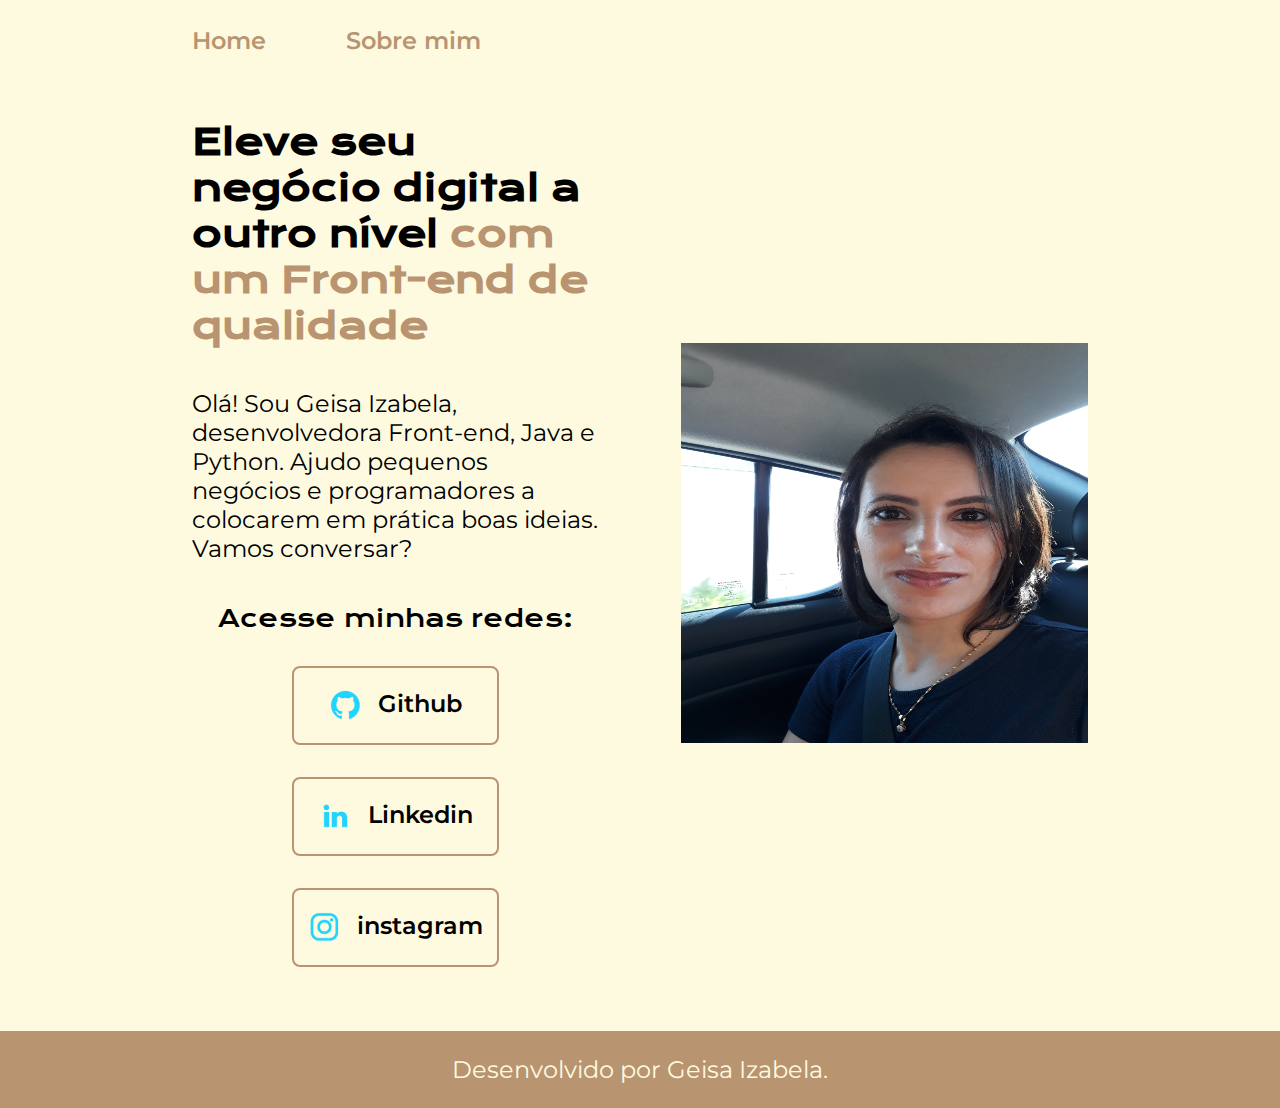
<file: index.html>
<!DOCTYPE html>
<html lang="pt-br">
<head>
    <meta charset="UTF-8">
    <meta http-equiv="X-UA-Compatible" content="IE-edge">
    <meta name="viewport" content="width=device-width, initial-scale=1.0">
    <title>Portifolio</title>
    <link rel="Stylesheet" href="./styles/style.css">
</head>
<body>
    <header class="cabecalho">
        <nav class="cabecalho__menu">
            <a class="cabecalho__menu__link" href="index.html">Home</a>
            <a class="cabecalho__menu__link" href="about.html">Sobre mim</a>
        </nav>
    </header>
    <main class="apresentacao">
        <section class="apresentacao__conteudo">
            <h1 class="apresentacao__conteudo__titulo">Eleve seu negócio digital a outro nível <strong class="titulo-destaque">com um Front-end de qualidade</strong></h1>
            <p class="apresentacao__conteudo__texto">Olá! Sou Geisa Izabela, desenvolvedora Front-end, Java  e Python. Ajudo pequenos negócios e programadores a colocarem em prática boas ideias. Vamos conversar?</p>
            <div class="apresentacao__links">
                <h2 class="apresentacao__links__subtitulo">Acesse minhas redes:</h2>
                <a class="apresentacao__links__navegacao" href= "https://github.com/GeisaGitHub">
                    <img src="./assets/github.png">
                    Github
                </a>
                <a class="apresentacao__links__navegacao" href= "https://linkedin.com/in/geisaizabela">
                    <img src="./assets/linkedin.png">
                    Linkedin
                </a>
                <a class="apresentacao__links__navegacao" href= "https://instagram.com/geisaizabela">
                    <img src="./assets/instagram.png">
                    instagram
                </a>
            </div>
        </section>
        <img class= "apresentacao__imagem" src= "./assets/foto.perfil.jpg" alt="foto geisa" height="400" width="200">
    </main>
    <footer class="rodape">
        <p>Desenvolvido por Geisa Izabela.</p>
    </footer>
</body>
</html>
</file>
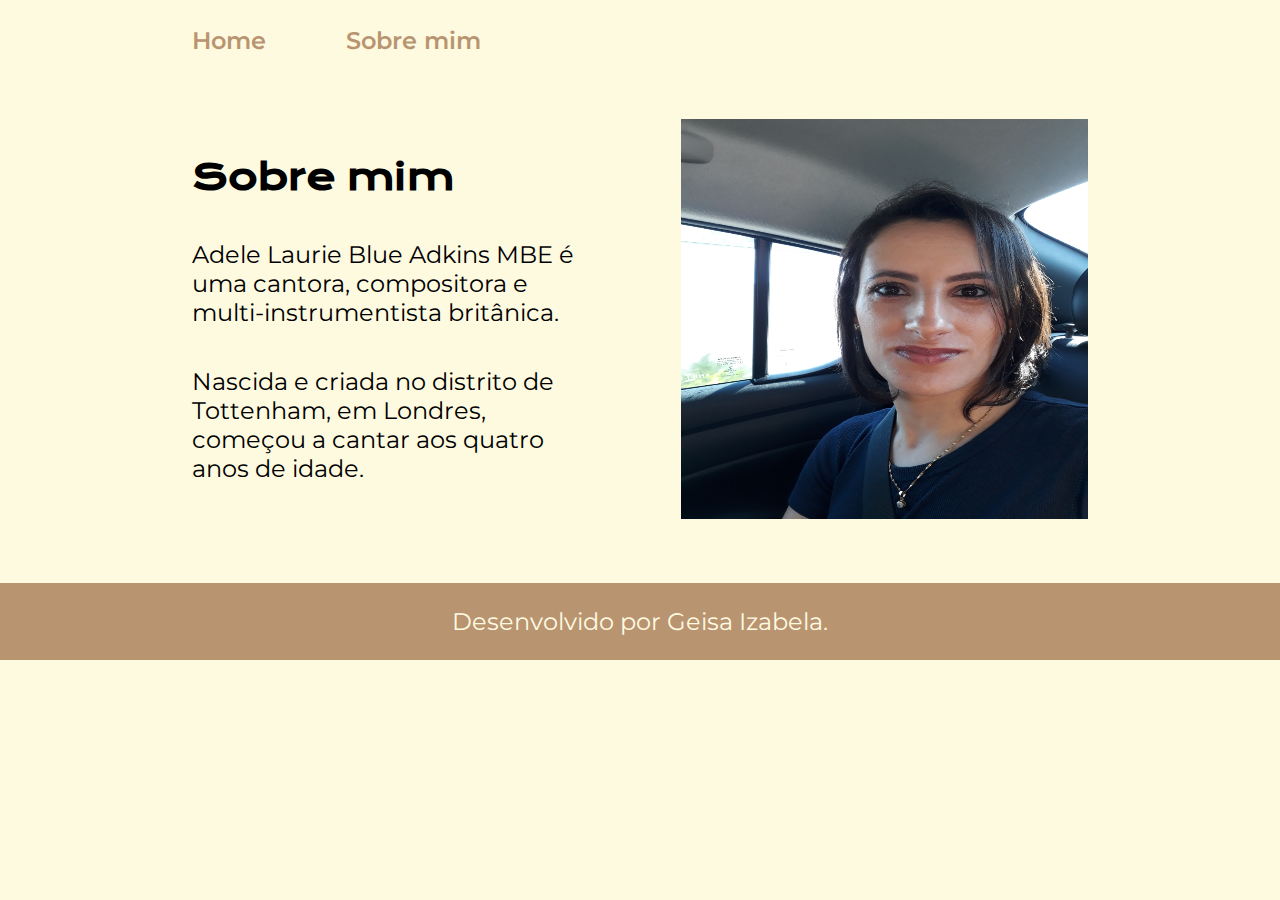
<file: about.html>
<!DOCTYPE html>
<html lang="pt-br">
<head>
    <meta charset="UTF-8">
    <meta http-equiv="X-UA-Compatible" content="IE=edge">
    <meta name="viewport" content="width=device-width, initial-scale=1.0">
    <title>Sobre mim</title>
    <link rel="stylesheet" href="./styles/style.css">
</head>
<body>
<header class= "cabecalho">
        <nav class="cabecalho__menu">
            <a class="cabecalho__menu__link" href="index.html">Home</a>
            <a class="cabecalho__menu__link" href="about.html">Sobre mim</a>
        </nav>
</header>

    <main class="apresentacao">
        <section class="apresentacao__conteudo">
            <h1 class="apresentacao__conteudo__titulo">Sobre mim</h1>
            <p class="apresentacao__conteudo__texto">Adele Laurie Blue Adkins MBE é uma cantora, compositora e multi-instrumentista britânica.</p>
            <p class="apresentacao__conteudo__texto">Nascida e criada no distrito de Tottenham, em Londres, começou a cantar aos quatro anos de idade.</p>
        </section>
        <img class= "apresentacao__imagem" src="./assets/foto.perfil.jpg"alt="geisa perfil" alt="foto geisa" height="400" width="300">
    </main>

    <footer class="rodape">
        <p>Desenvolvido por Geisa Izabela.</p>
    </footer>
</body>
</html>
</file>
<file: styles/style.css>
@import url('https://fonts.googleapis.com/css2?family=Krona+One&family=Montserrat:ital,wght@0,600;1,600&display=swap');

:root {
    --cor-primaria: #FEFAE0;
    --cor-secundaria: #000000;
    --cor-tercearia: #B99470;
    --cor-hover: #272727;

    --fonte-primaria: "Krona One", 'sans-serif';
    --fonte-secundaria: "Montserrat", 'sans-serif';
}

*{
    margin: 0;
    padding: 0;
}

body{
    box-sizing: border-box;
    background-color: var(--cor-primaria);
    color: var(--cor-secundaria);
}

.cabecalho {
    padding: 2% 0%  0% 15%;

}
.cabecalho__menu {
    display: flex;
    gap: 80px;
}

.cabecalho__menu__link {
    font-family: var(--fonte-secundaria);
    font-size: 1.5rem;
    font-weight: 600;
    color: var(--cor-tercearia);
    text-decoration: none;
}

.apresentacao{
    padding: 5% 15%;
    display: flex;
    align-items: center;
    justify-content: space-between;
    gap: 82px;
}

.apresentacao__conteudo{
    width: 50%;
    display: flex;
    flex-direction: column;
    gap: 40px;
}

.apresentacao__conteudo__titulo{
    font-size: 2.25rem;
    font-family: var(--fonte-primaria);
}

.titulo-destaque {
    color: var(--cor-tercearia);
}

.apresentacao__conteudo__texto{
    font-size: 1.5rem;
    font-family: var(--fonte-secundaria);
}

.apresentacao__links{
    display: flex;
    justify-content: space-between;
    flex-direction: column;
    align-items: center;
    gap:32px;
}

.apresentacao__links__subtitulo {
    font-family: var(--fonte-primaria);
    font-weight: 400;
    font-size: 1.5rem;
}

.apresentacao__links__navegacao {
    display: flex;
    justify-content: center;
    gap: 16px;
    border: 2px solid var(--cor-tercearia);
    width: 50%;
    text-align: center;
    border-radius: 8px;
    font-size: 1.5rem;
    font-weight: 600;
    padding: 21.5px 0;
    text-decoration: none;
    color: var(--cor-secundaria);
    font-family: var(--fonte-secundaria);
}

.apresentacao__links__link:hover{
    background-color: var(--cor-hover);
}

.apresentacao__imagem {
    width: 50%;
}
.rodape {
    padding: 24px;
    color: var(--cor-primaria);
    background-color: var(--cor-tercearia);
    text-align: center;
    font-family: var(--fonte-secundaria);
    font-size: 1.5rem;
    font-weight: 400;

}

@media (max-width: 1200px) {
    .cabecalho {
        padding: 10%;
    }

    .cabecalho__menu {
        justify-content: center;
    }

    .apresentacao {
        flex-direction: column-reverse;
        padding: 5%;
    }

    .apresentacao__conteudo {
        width: auto;
    }
}
</file>
